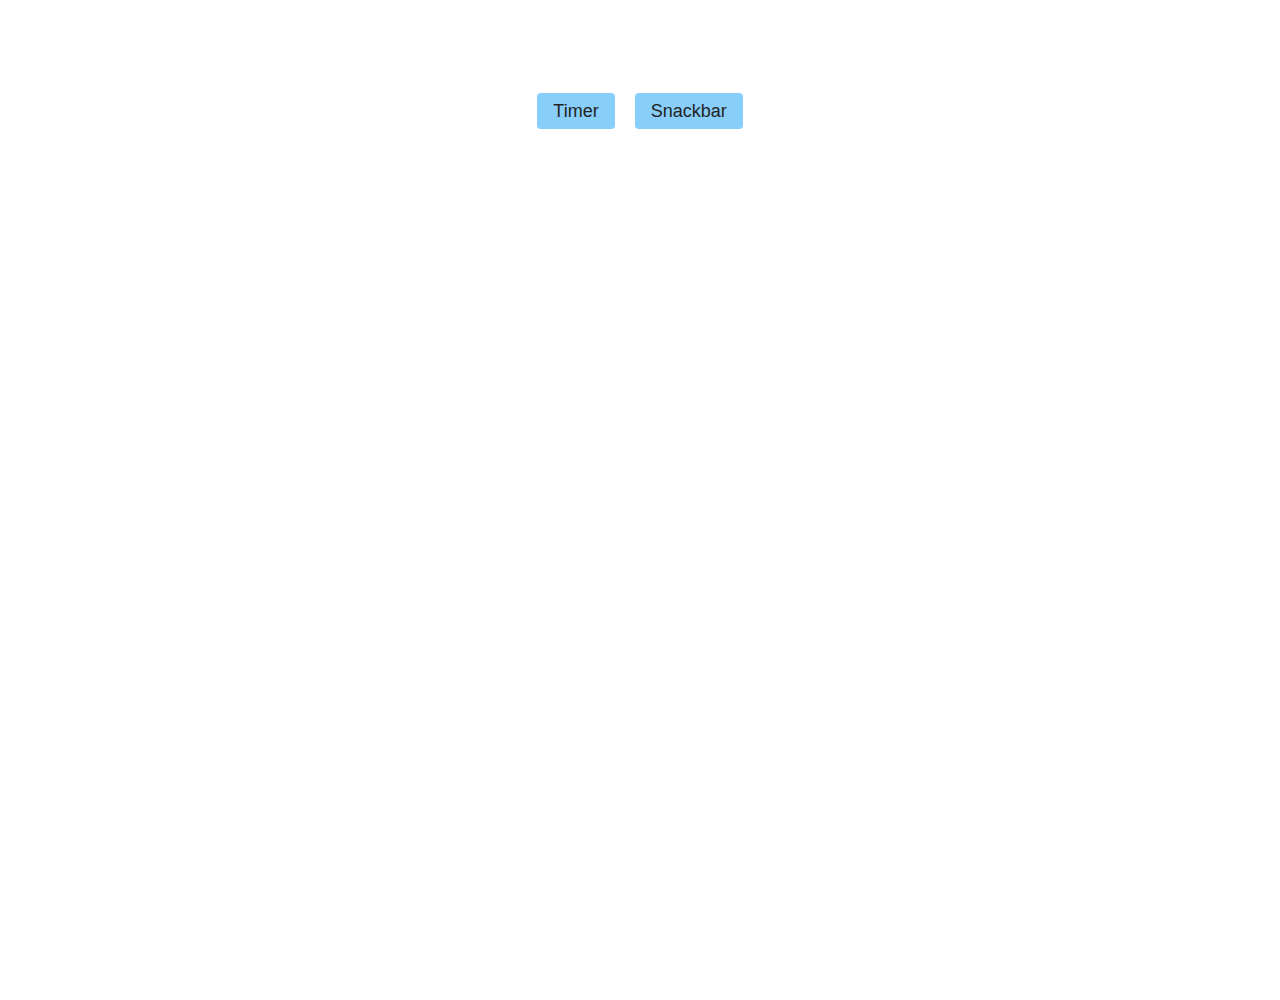
<file: src/index.html>
<!DOCTYPE html>
<html lang="en">
  <head>
    <meta charset="UTF-8" />
    <link rel="icon" type="image/svg+xml" href="/favicon.svg" />
    <meta name="viewport" content="width=device-width, initial-scale=1.0" />
    <title>JS-HW-10</title>
    <link rel="stylesheet" href="./css/styles.css" />
  </head>
  <body>
    <main>
      <ul class="title-page-links">
        <li><a href="./1-timer.html">Timer</a></li>
        <li><a href="./2-snackbar.html">Snackbar</a></li>
      </ul>
    </main>
  </body>
</html>
</file>
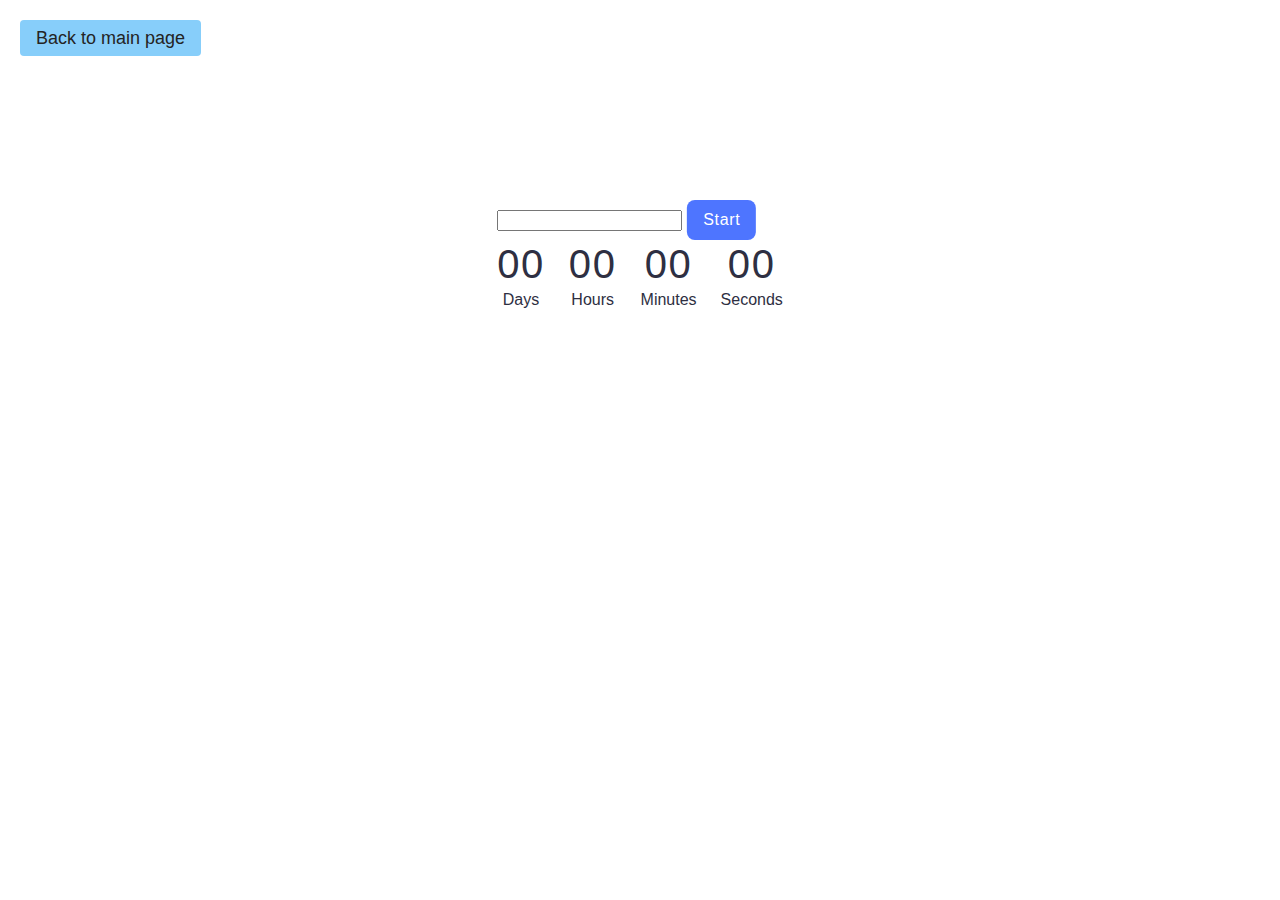
<file: src/1-timer.html>
<!DOCTYPE html>
<html lang="en">
  <head>
    <meta charset="UTF-8" />
    <meta name="viewport" content="width=device-width, initial-scale=1.0" />
    <title>Timer</title>
    <link rel="stylesheet" href="./css/styles.css" />
  </head>
  <body>
    <a class="back-link" href="./index.html">Back to main page</a>
    <div class="timer-container">
      <input type="text" id="datetime-picker" />
      <button type="button" data-start>Start</button>
      <div class="timer">
        <div class="field">
          <span class="value" data-days>00</span>
          <span class="label">Days</span>
        </div>
        <div class="field">
          <span class="value" data-hours>00</span>
          <span class="label">Hours</span>
        </div>
        <div class="field">
          <span class="value" data-minutes>00</span>
          <span class="label">Minutes</span>
        </div>
        <div class="field">
          <span class="value" data-seconds>00</span>
          <span class="label">Seconds</span>
        </div>
      </div>
    </div>
    <script type="module" src="./js/1-timer.js"></script>
  </body>
</html>
</file>
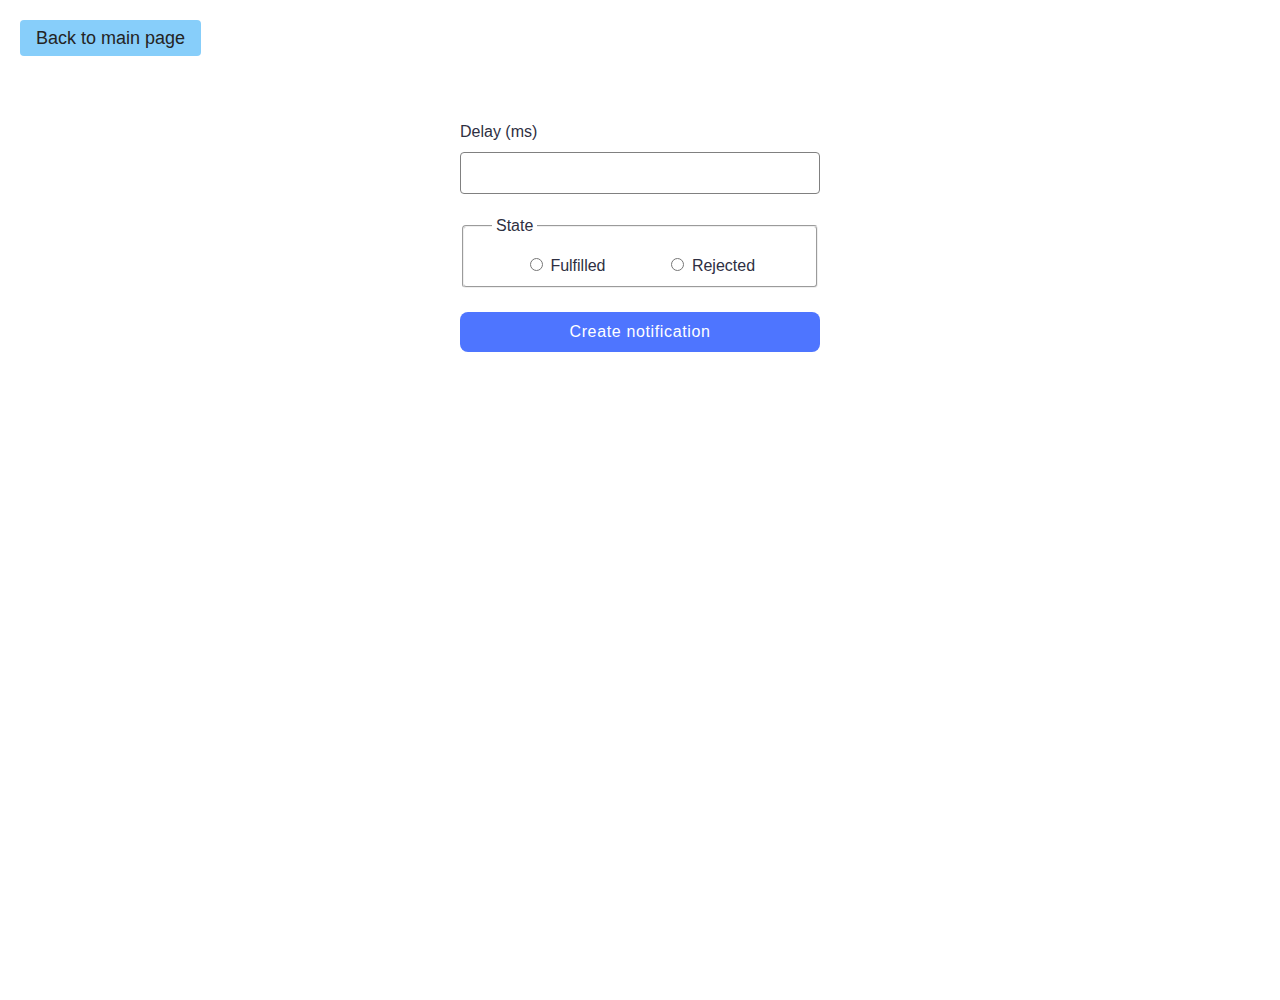
<file: src/2-snackbar.html>
<!DOCTYPE html>
<html lang="en">
  <head>
    <meta charset="UTF-8" />
    <meta name="viewport" content="width=device-width, initial-scale=1.0" />
    <title>Snackbar</title>
    <link rel="stylesheet" href="./css/styles.css" />
  </head>
  <body>
    <a class="back-link" href="./index.html">Back to main page</a>
    <form class="form">
      <label>
        Delay (ms)
        <input type="number" name="delay" required />
      </label>

      <fieldset>
        <legend>State</legend>
        <label>
          <input type="radio" name="state" value="fulfilled" required />
          Fulfilled
        </label>
        <label>
          <input type="radio" name="state" value="rejected" required />
          Rejected
        </label>
      </fieldset>

      <button type="submit">Create notification</button>
    </form>
    <script type="module" src="./js/2-snackbar.js"></script>
  </body>
</html>
</file>
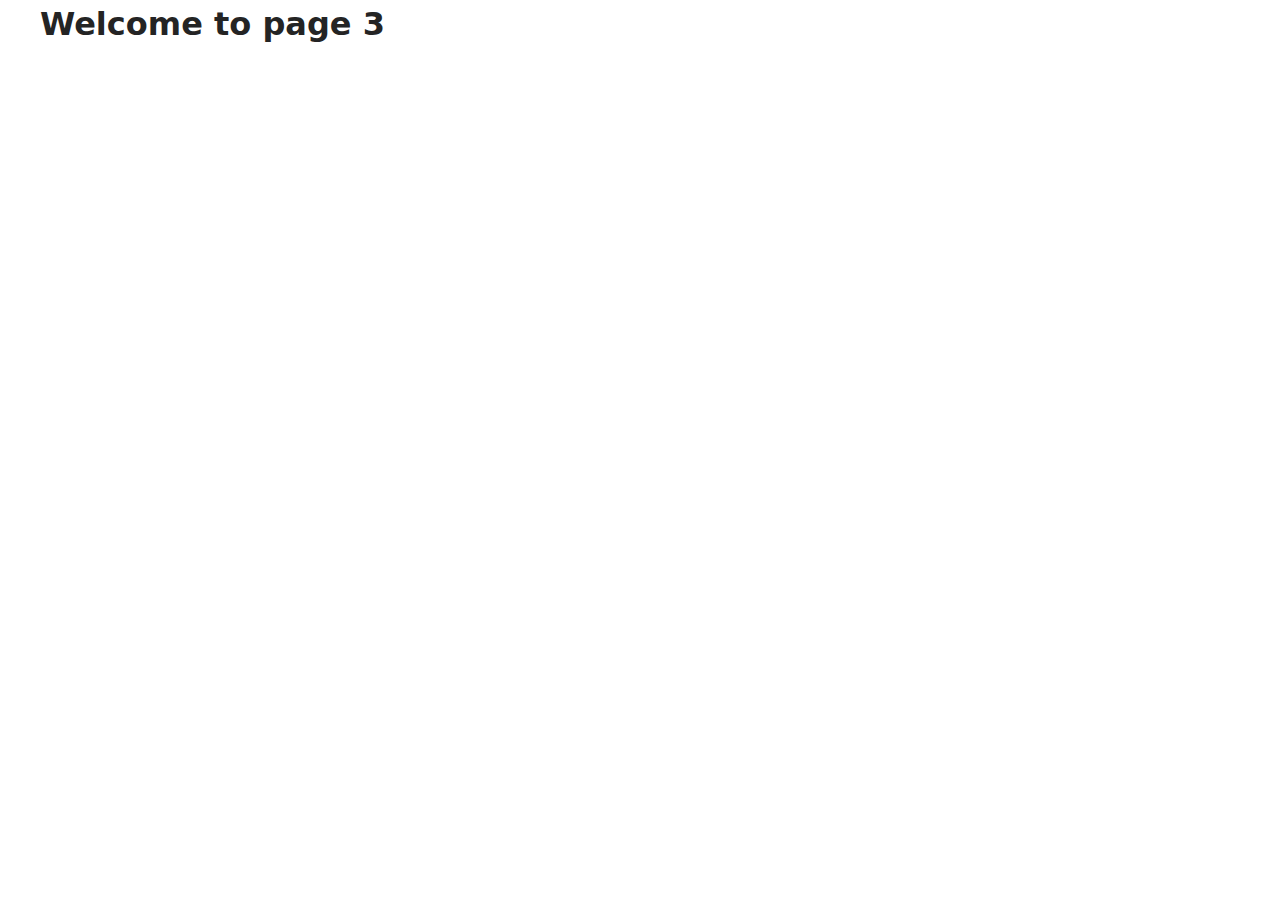
<file: src/page-3.html>
<!DOCTYPE html>
<html lang="en">
  <head>
    <meta charset="UTF-8" />
    <meta http-equiv="X-UA-Compatible" content="IE=edge" />
    <meta name="viewport" content="width=device-width, initial-scale=1.0" />
    <title>Page 3</title>
    <link rel="stylesheet" href="./css/styles.css" />
  </head>
  <body>
    <load
      src="./partials/header.html"
      icon-path="./img/sprite.svg#logo"
      highlight-curr="active"
    />

    <main>
      <div class="container">
        <h1 class="main-title">
          <span class="main-title-gradient">Welcome</span> to page 3
        </h1>
        <load src="./partials/back-link.html" />
      </div>
    </main>

    <load src="./partials/footer.html" />
  </body>
</html>
</file>
<file: src/css/styles.css>
/**
  |============================
  | include css partials with
  | default @import url()
  |============================
*/
/* Common styles */


/* Sections style */
@import url('./1-timer.css');
@import url('./base.css');
@import url('./container.css');
@import url('./reset.css');
@import url('./2-snackbar.css');
</file>
